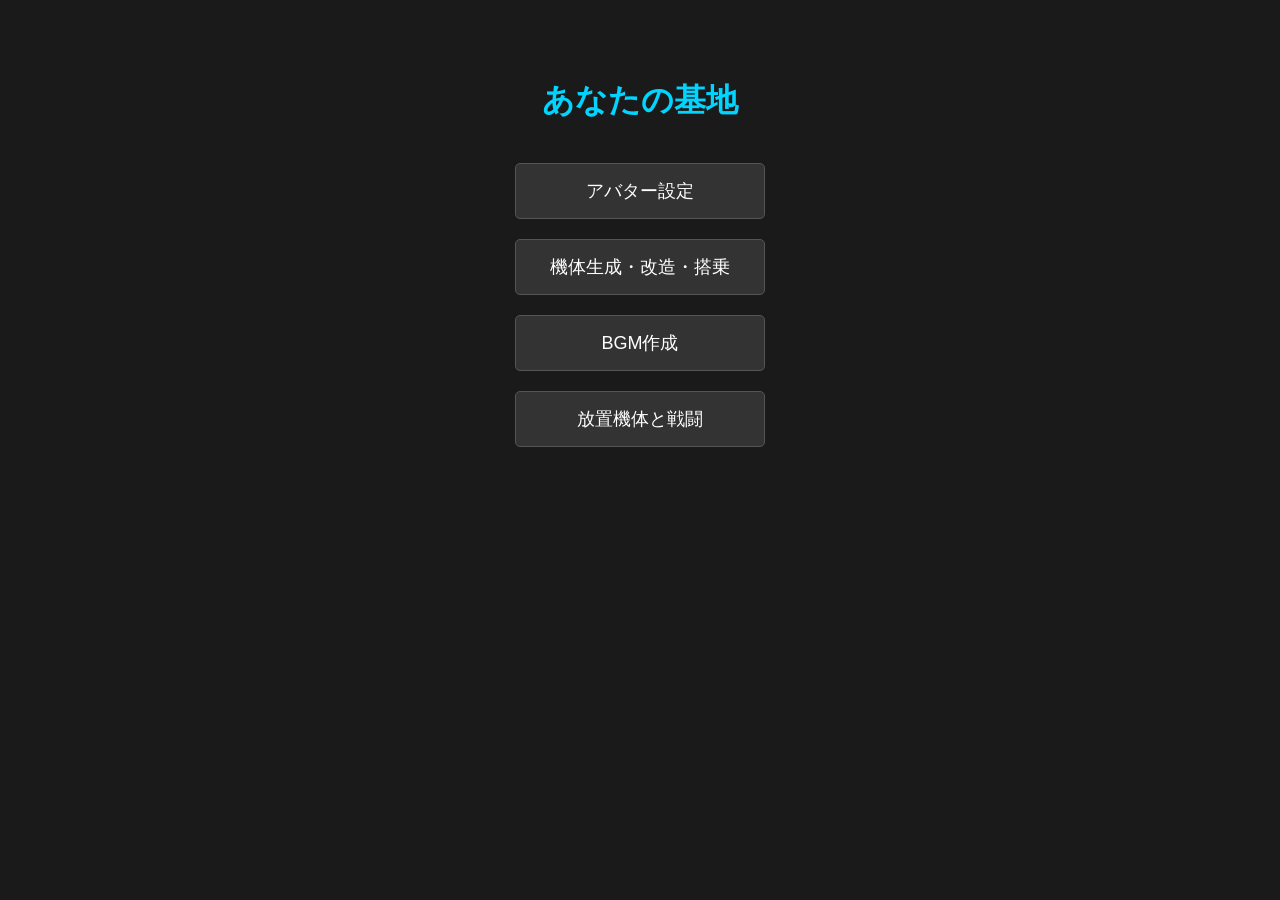
<file: base.html>
<!DOCTYPE html>
<html lang="ja">
<head>
    <meta charset="UTF-8">
    <meta name="viewport" content="width=device-width, initial-scale=1.0">
    <title>あなたの基地 - メロディーギア</title>
    <style>
        body { 
            background: #1a1a1a; 
            color: #fff; 
            font-family: sans-serif; 
            text-align: center; 
            padding: 50px;
        }
        h1 { margin-bottom: 40px; color: #00d4ff; }
        .menu-container { 
            display: flex; 
            flex-direction: column; 
            gap: 20px; 
            align-items: center; 
        }
        button { 
            width: 250px; 
            padding: 15px; 
            font-size: 18px; 
            cursor: pointer;
            background: #333;
            color: white;
            border: 1px solid #555;
            border-radius: 5px;
            transition: 0.3s;
        }
        button:hover { background: #555; border-color: #00d4ff; }
    </style>
</head>
<body>
       <h1>あなたの基地</h1>

    <div class="menu-container">
        <button onclick="location.href='avatar_setting.html'">アバター設定</button>
        <button onclick="location.href='my_robot_select.html'">機体生成・改造・搭乗</button>
        <button onclick="location.href='Sound_Creator.html'">BGM作成</button>
        <button onclick="location.href='enemy_list.html'">放置機体と戦闘</button>
    </div>

</body>
</html>
</file>
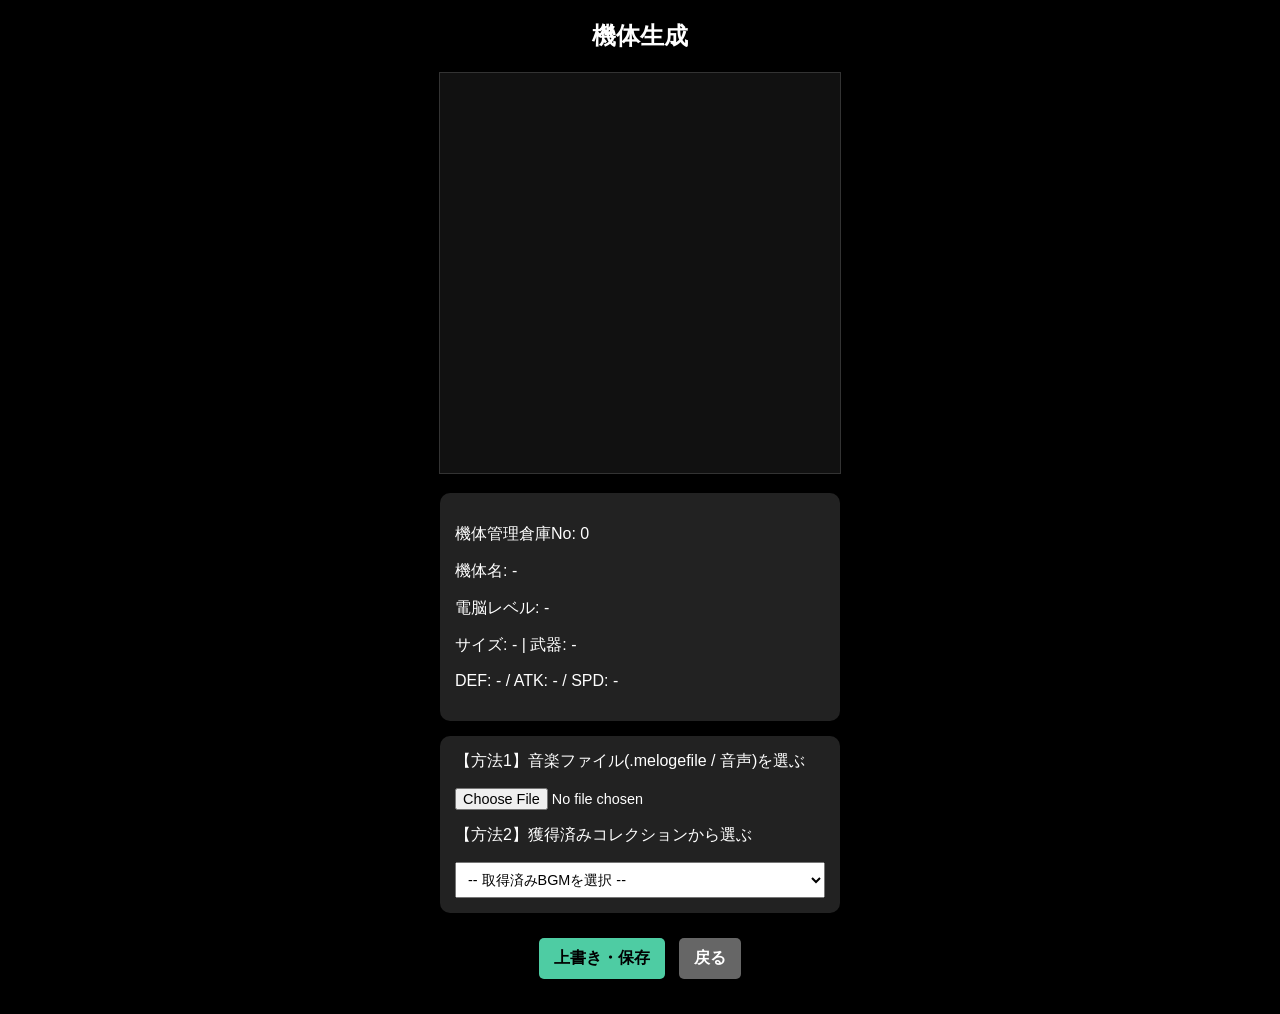
<file: my_robot_generate.html>
<!DOCTYPE html>
<html lang="ja">
<head>
    <meta charset="UTF-8">
    <meta name="viewport" content="width=device-width, initial-scale=1.0">
    <title>機体生成</title>
    <style>
        body { 
            background: #000; 
            color: #fff; 
            font-family: sans-serif; 
            text-align: center; 
            margin: 0; 
            padding: 10px; 
        }
        h1 {
            font-size: 1.5rem;
            margin: 10px 0;
        }
        canvas { 
            background: #111; 
            border: 1px solid #333; 
            margin-top: 10px; 
            max-width: 100%; 
            height: auto; 
        }
        .ui-panel, .input-panel { 
            margin: 15px auto; 
            max-width: 400px; 
            width: 100%; 
            box-sizing: border-box;
            text-align: left; 
            background: #222; 
            padding: 15px; 
            border-radius: 10px; 
        }
        .action-panel {
            margin: 20px auto;
            max-width: 400px;
            width: 100%;
            box-sizing: border-box;
        }
        button {
            padding: 10px 15px;
            font-size: 1rem;
            cursor: pointer;
            border-radius: 5px;
            border: none;
            background: #4ecca3;
            color: #000;
            font-weight: bold;
            margin: 5px;
        }
        button:active {
            opacity: 0.8;
        }
        select, input[type="file"] {
            font-size: 0.9rem;
        }
    </style>
</head>
<body>
    <h1>機体生成</h1>
    <canvas id="canvas" width="400" height="400"></canvas>
    
    <div class="ui-panel">
        <p>機体管理倉庫No: <span id="val-slot">0</span></p>
        <p>機体名: <span id="val-name">-</span></p>
        <p>電脳レベル: <span id="val-level">-</span></p>
        <p>サイズ: <span id="val-size">-</span> | 武器: <span id="val-weapon">-</span></p>
        <p>DEF: <span id="val-def">-</span> / ATK: <span id="val-atk">-</span> / SPD: <span id="val-spd">-</span></p>
    </div>

    <div class="input-panel">
        <p style="margin-top:0;">【方法1】音楽ファイル(.melogefile / 音声)を選ぶ</p>
        <input type="file" id="audioFile" accept="audio/*, .melogefile" style="width: 100%; box-sizing: border-box;">

        <p style="margin-top: 15px;">【方法2】獲得済みコレクションから選ぶ</p>
        <select id="collectionSelect" onchange="selectBgmFromCollection(this.value)" style="width: 100%; padding: 8px; box-sizing: border-box;">
            <option value="">-- 取得済みBGMを選択 --</option>
        </select>
    </div>

    <div class="action-panel">
        <button id="deployBtn">上書き・保存</button>
        <button onclick="location.href='my_robot_manage.html?id=' + (new URLSearchParams(window.location.search).get('id') || '0')" style="background: #666; color: #fff;">戻る</button>
    </div>

    <script>
    const canvas = document.getElementById('canvas');
    const ctx = canvas.getContext('2d');

    document.addEventListener('DOMContentLoaded', () => {
        const params = new URLSearchParams(window.location.search);
        const slotId = params.get('id') || "0";
        document.getElementById('val-slot').innerText = slotId;

        // 取得済みコレクションをセレクトボックスに反映
        loadCollectionToSelect();

        // 既存の登録データがあれば読み込んで初期表示する
        const savedData = localStorage.getItem(`robot_slot_${slotId}`);
        if (savedData) {
            try {
                const existingRobot = JSON.parse(savedData);
                window.currentStats = existingRobot;
                drawRobot(existingRobot);
                updateUI(existingRobot);
            } catch(e) {
                console.error("既存データの読み込みに失敗しました", e);
            }
        }

        // 1. ファイル読み込み処理
        document.getElementById('audioFile').addEventListener('change', (e) => {
            const file = e.target.files[0];
            if (!file) return;
            
            const reader = new FileReader();
            
            if (file.name.endsWith('.melogefile')) {
                reader.onload = (e) => {
                    const melogeData = JSON.parse(e.target.result);
                    const stats = analyzeMeloGeData(melogeData);
                    stats.bgmData = melogeData; // BGMデータとして保持
                    window.currentStats = stats;
                    drawRobot(stats);
                    updateUI(stats);
                };
                reader.readAsText(file);
            } else {
                reader.onload = (e) => {
                    const audioCtx = new (window.AudioContext || window.webkitAudioContext)();
                    audioCtx.decodeAudioData(e.target.result, (buf) => {
                        const stats = runComplexAnalysis(buf, file.name);
                        stats.bgmData = window.DEFAULT_BGM;
                        window.currentStats = stats;
                        drawRobot(stats);
                        updateUI(stats);
                        audioCtx.close();
                    });
                };
                reader.readAsArrayBuffer(file);
            }
        });

        // 2. 保存ボタン処理
        document.getElementById('deployBtn').addEventListener('click', () => {
            if(!window.currentStats) return alert("解析を完了してください");
            saveMachine();
        });
    });

    // --- 取得済みコレクションをセレクトボックスに反映する関数 ---
    function loadCollectionToSelect() {
        const select = document.getElementById('collectionSelect');
        if (!select) return;

        select.innerHTML = '<option value="">-- 取得済みBGMを選択 --</option>';

        const storedSongs = JSON.parse(localStorage.getItem('stored_songs_data')) || {};
        const unlockedIds = JSON.parse(localStorage.getItem('unlocked_bgm_ids')) || [];

        unlockedIds.forEach(id => {
            const song = storedSongs[id];
            if (song) {
                const option = document.createElement('option');
                option.value = id;
                option.innerText = `${song.title || '無題'} (作者: ${song.author || '不明'})`;
                select.appendChild(option);
            }
        });
    }

    // --- コレクションからBGMが選ばれたときの処理 ---
    function selectBgmFromCollection(songId) {
        if (!songId) return;
        const storedSongs = JSON.parse(localStorage.getItem('stored_songs_data')) || {};
        const selectedSong = storedSongs[songId];

        if (selectedSong) {
            // 曲データをもとに機体ステータスを解析・生成
            const stats = analyzeMeloGeData(selectedSong);
            stats.bgmData = selectedSong; // 機体のBGMとして保持
            window.currentStats = stats;
            
            drawRobot(stats);
            updateUI(stats);
            alert(`コレクション「${selectedSong.title}」から機体を構築しました！`);
        }
    }

    // --- 描画・解析関数 ---
    function drawRobot(stats) {
        ctx.clearRect(0, 0, canvas.width, canvas.height);

        const scale = stats.scale || 1.0;
        const b = (stats.def * 0.0334 * 2) * scale;
        const a = (stats.atk * 0.0334) * scale;
        const l = (stats.spd * 0.0334) * scale;

        const shapes = [
            {"type": "circle", "x": 200, "y": 80, "r": 30},
            {"type": "rect", "x": 185, "y": 75, "w": 30, "h": 10},
            {"type": "line", "x1": 200, "y1": 110, "x2": 200, "y2": 220},
            {"type": "line", "x1": 170, "y1": 220, "x2": 230, "y2": 220},
            {"type": "line", "x1": 170, "y1": 220, "x2": 170, "y2": 330},
            {"type": "line", "x1": 230, "y1": 220, "x2": 230, "y2": 330},
            {"type": "line", "x1": 150, "y1": 130, "x2": 250, "y2": 130},
            {"type": "line", "x1": 150, "y1": 130, "x2": 120, "y2": 220},
            {"type": "line", "x1": 250, "y1": 130, "x2": 280, "y2": 220}
        ];

        shapes.forEach((s, i) => {
            ctx.beginPath();
            ctx.strokeStyle = stats.color || "#4ecca3";
            ctx.fillStyle = stats.color || "#4ecca3";
            if (i === 2) ctx.lineWidth = Math.max(1, b);
            else if (i >= 6) ctx.lineWidth = Math.max(1, a);
            else if (i >= 3 && i <= 5) ctx.lineWidth = Math.max(1, l);
            else ctx.lineWidth = 2;

            if (s.type === 'circle') { ctx.arc(s.x, s.y, s.r, 0, Math.PI * 2); ctx.fill(); ctx.stroke(); }
            else if (s.type === 'rect') { ctx.fillStyle = "#000"; ctx.fillRect(s.x, s.y, s.w, s.h); }
            else if (s.type === 'line') { ctx.moveTo(s.x1, s.y1); ctx.lineTo(s.x2, s.y2); ctx.stroke(); }
        });
    }

    function updateUI(stats) {
        document.getElementById('val-name').innerText = stats.name || "-";
        document.getElementById('val-level').innerText = stats.level !== undefined ? stats.level : 1;
        document.getElementById('val-size').innerText = stats.size || "-";
        document.getElementById('val-weapon').innerText = stats.weapon || "-";
        document.getElementById('val-def').innerText = stats.def || 0;
        document.getElementById('val-atk').innerText = stats.atk || 0;
        document.getElementById('val-spd').innerText = stats.spd || 0;
    }

    function analyzeMeloGeData(data) {
        const seq = Array.isArray(data.sequence) ? data.sequence : [];
        const notes = seq.filter(val => typeof val === 'number' && val > 0);
        const count = notes.length || 1;
        const avg = notes.reduce((a, b) => a + b, 0) / count;
        const baseAtk = (avg % 100); 
        const baseDef = (100 - (avg % 100));
        const baseSpd = (avg % 50) + 25;
        const total = baseAtk + baseDef + baseSpd;
        const ratio = 900 / total;
        
        return {
            name: data.title || "名無しの機体",
            size: (total > 500) ? "L" : "M",
            scale: 1.0,
            level: 1,
            def: Math.max(1, Math.round(baseDef * ratio)),
            atk: Math.max(1, Math.round(baseAtk * ratio)),
            spd: Math.max(1, Math.round(baseSpd * ratio)),
            weapon: (baseAtk > baseDef) ? "ビームガン" : "マシンガン",
            color: "#4ecca3",
            bgmData: data
        };
    }

    function runComplexAnalysis(buffer, fileName) {
        const data = buffer.getChannelData(0);
        const sampleRate = buffer.sampleRate;
        const block = sampleRate;
        const totalSeconds = Math.floor(data.length / block);
        let low = 0, mid = 0, high = 0, totalDensityCount = 0, maxAmp = 0;
        for(let i = 0; i < data.length; i += 2000) maxAmp = Math.max(maxAmp, Math.abs(data[i]));
        for (let sec = 0; sec < totalSeconds; sec++) {
            let l_sec = 0, m_sec = 0, h_sec = 0, densityInThisSec = 0;
            for (let i = 0; i < block; i += 2000) { 
                let index = sec * block + i;
                if(index >= data.length) break;
                let v = Math.abs(data[index]) / (maxAmp || 1);
                if (v > 0.25) densityInThisSec++;
                if (i < block / 3) l_sec += v;
                else if (i < block * 2 / 3) m_sec += v;
                else h_sec += v;
            }
            totalDensityCount += (densityInThisSec / (block / 2000));
            low += l_sec; mid += m_sec; high += h_sec;
        }
        const total = low + mid + high;
        const density = totalDensityCount / (totalSeconds || 1);
        const size = (density < 0.1) ? "SS" : (density < 0.2) ? "S" : (density < 0.35) ? "M" : (density < 0.5) ? "L" : "LL";
        const scaleMap = { "SS": 0.5, "S": 0.7, "M": 1.0, "L": 1.3, "LL": 1.6 };
        const lRatio = Math.pow(low / total, 2), mRatio = Math.pow(mid / total, 2), hRatio = Math.pow(high / total, 2);
        const sum = lRatio + mRatio + hRatio;
        const weapon = (hRatio > mRatio && hRatio > lRatio) ? "マシンガン" : (mRatio > lRatio) ? "ビームガン" : "ミサイル";
        let color = (lRatio > (mRatio + hRatio) * 0.5) ? "#FF4500" : (mRatio > hRatio) ? "#FFD700" : "#87CEFA";
        
        return { 
            name: fileName, 
            size: size, 
            scale: scaleMap[size], 
            level: 1,
            def: Math.max(1, Math.round((lRatio / sum) * 1000)), 
            atk: Math.max(1, Math.round((mRatio / sum) * 1000)), 
            spd: Math.max(1, Math.round((hRatio / sum) * 1000)), 
            weapon: weapon, 
            color: color, 
            bgmData: window.DEFAULT_BGM 
        };
    }

    function saveMachine() {
        if(!window.currentStats) return alert("解析を完了してください");
        
        if(!window.currentStats.bgmData) {
            window.currentStats.bgmData = window.DEFAULT_BGM;
        }

        const slotId = new URLSearchParams(window.location.search).get('id') || "0";
        window.currentStats.level = 1;

        const keyName = `robot_slot_${slotId}`;
        localStorage.setItem(keyName, JSON.stringify(window.currentStats));
        
        alert("格納庫No." + slotId + "に配備しました！");
        location.href = `my_robot_manage.html?id=${slotId}`;
    }

    window.DEFAULT_BGM = {
        id: "bgm_default_01",
        title: "デフォルト",
        author: "tujitecr",
        comment: "2026年7月9日作曲",
        tempo: 0.2,
        sequence: ["60,62,60,62,60,62,60,62,64,64,64,0,60,62,60,62,60,62,60,62,64,64,64,0,67,69,67,69,67,69,67,69,71,71,71,0,67,69,67,69,67,69,67,69,71,71,71,0,0,62,64,65,65,64,62,0,62,64,65,65,64,62,0,67,69,69,69,-,67,69,69,69,-,0,60,60,60"]
    };
    </script>
</body>
</html>
</file>
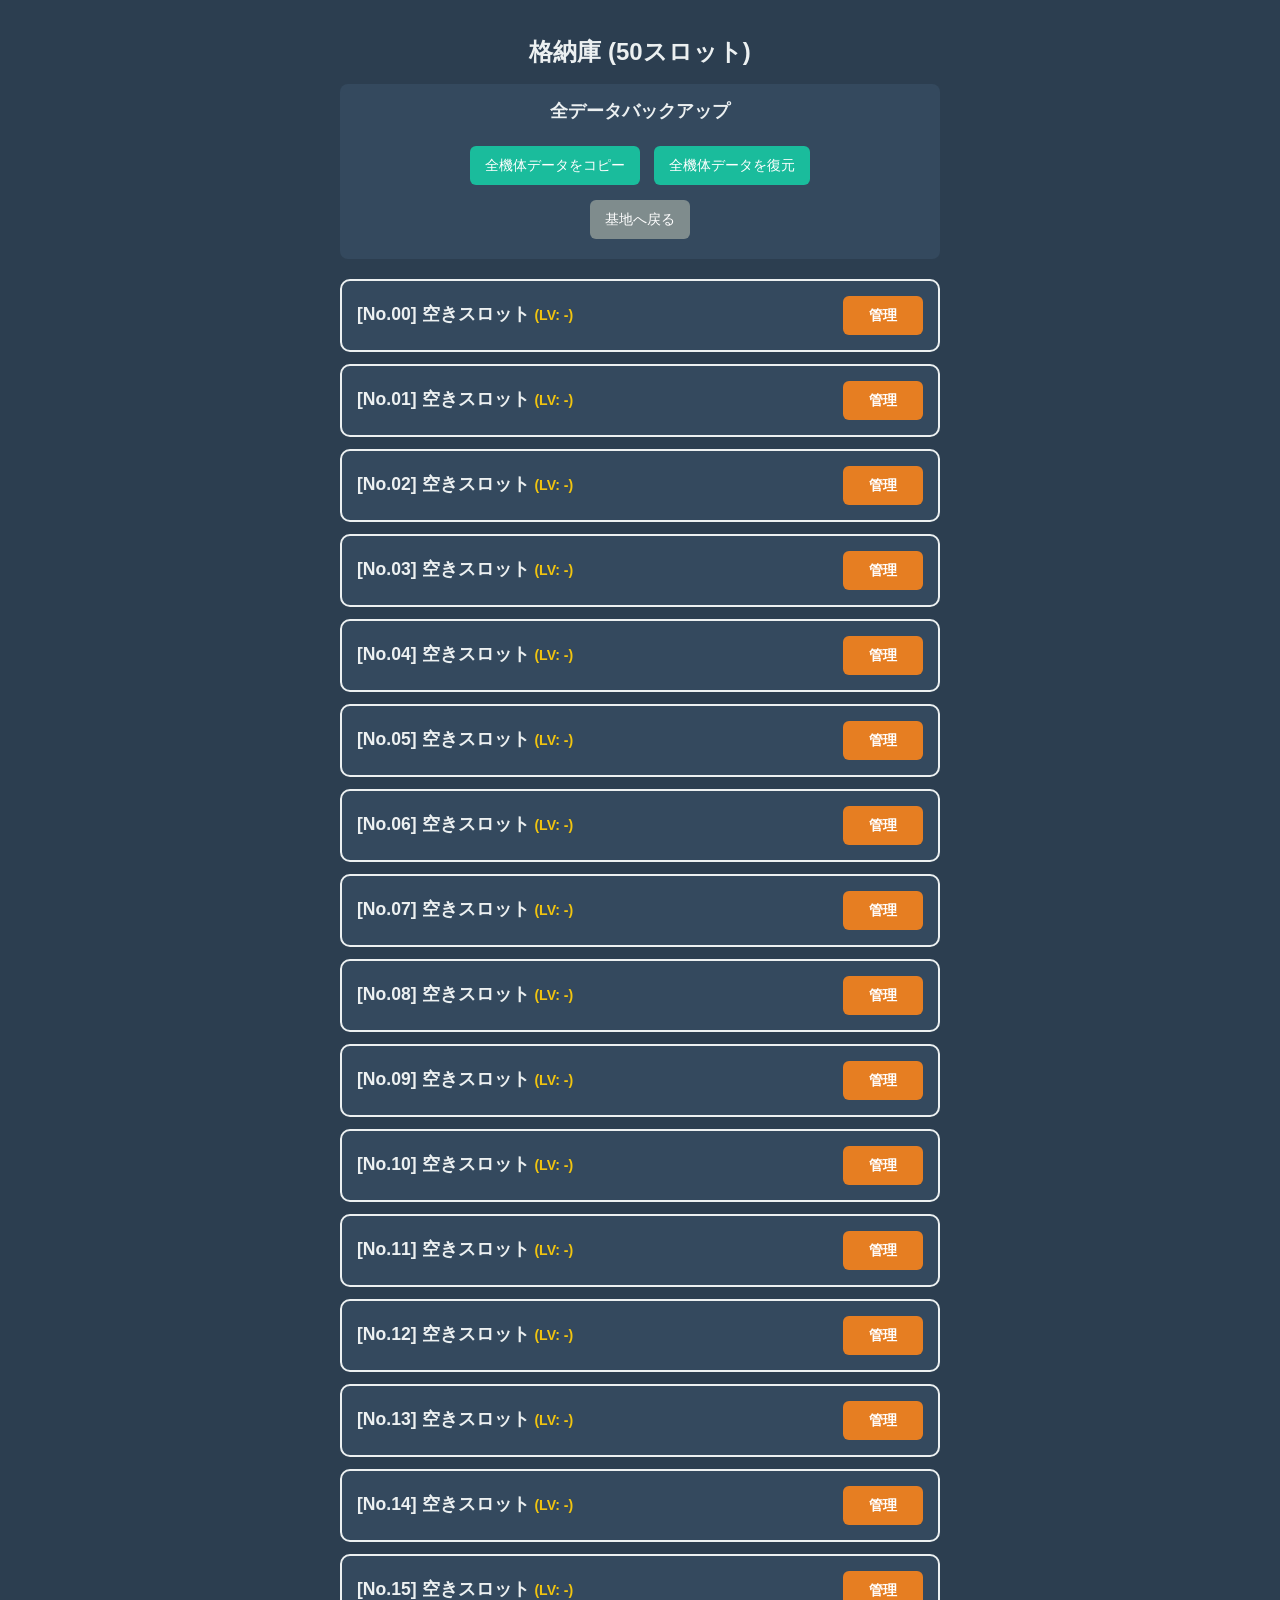
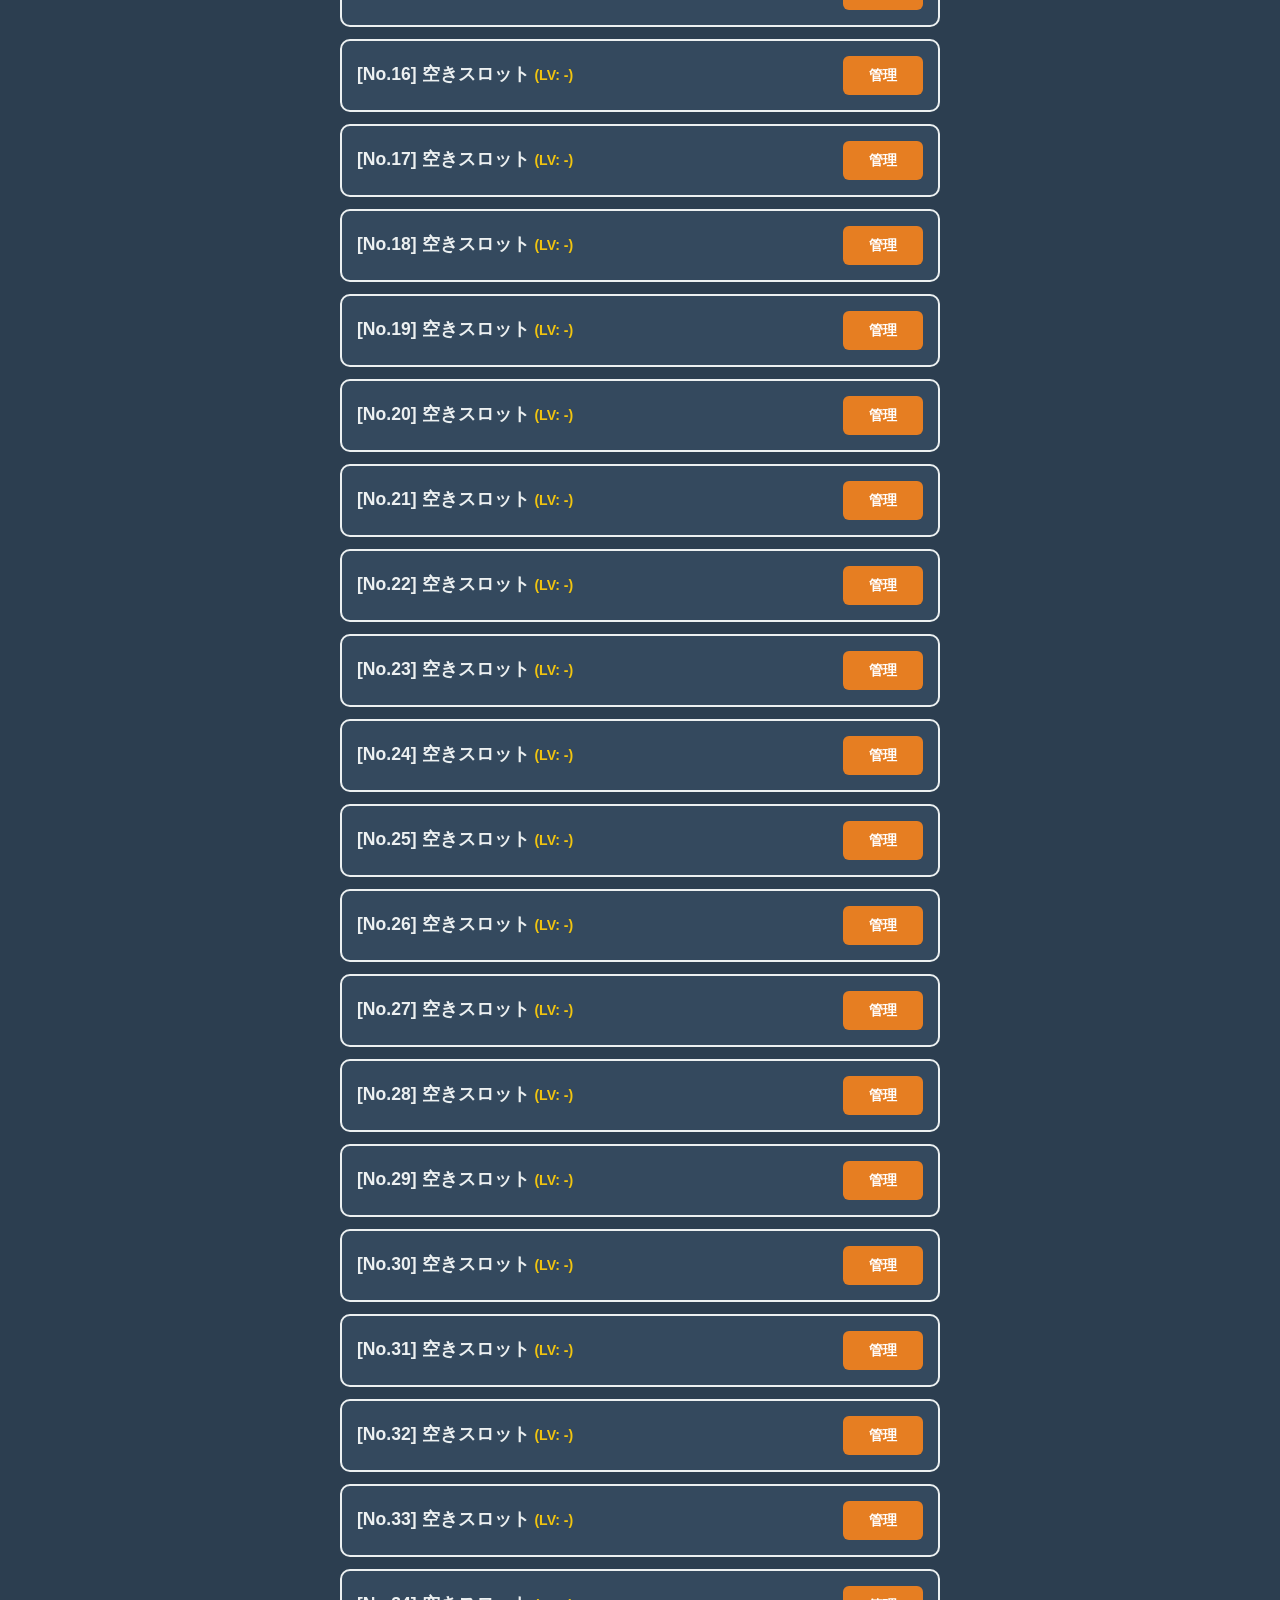
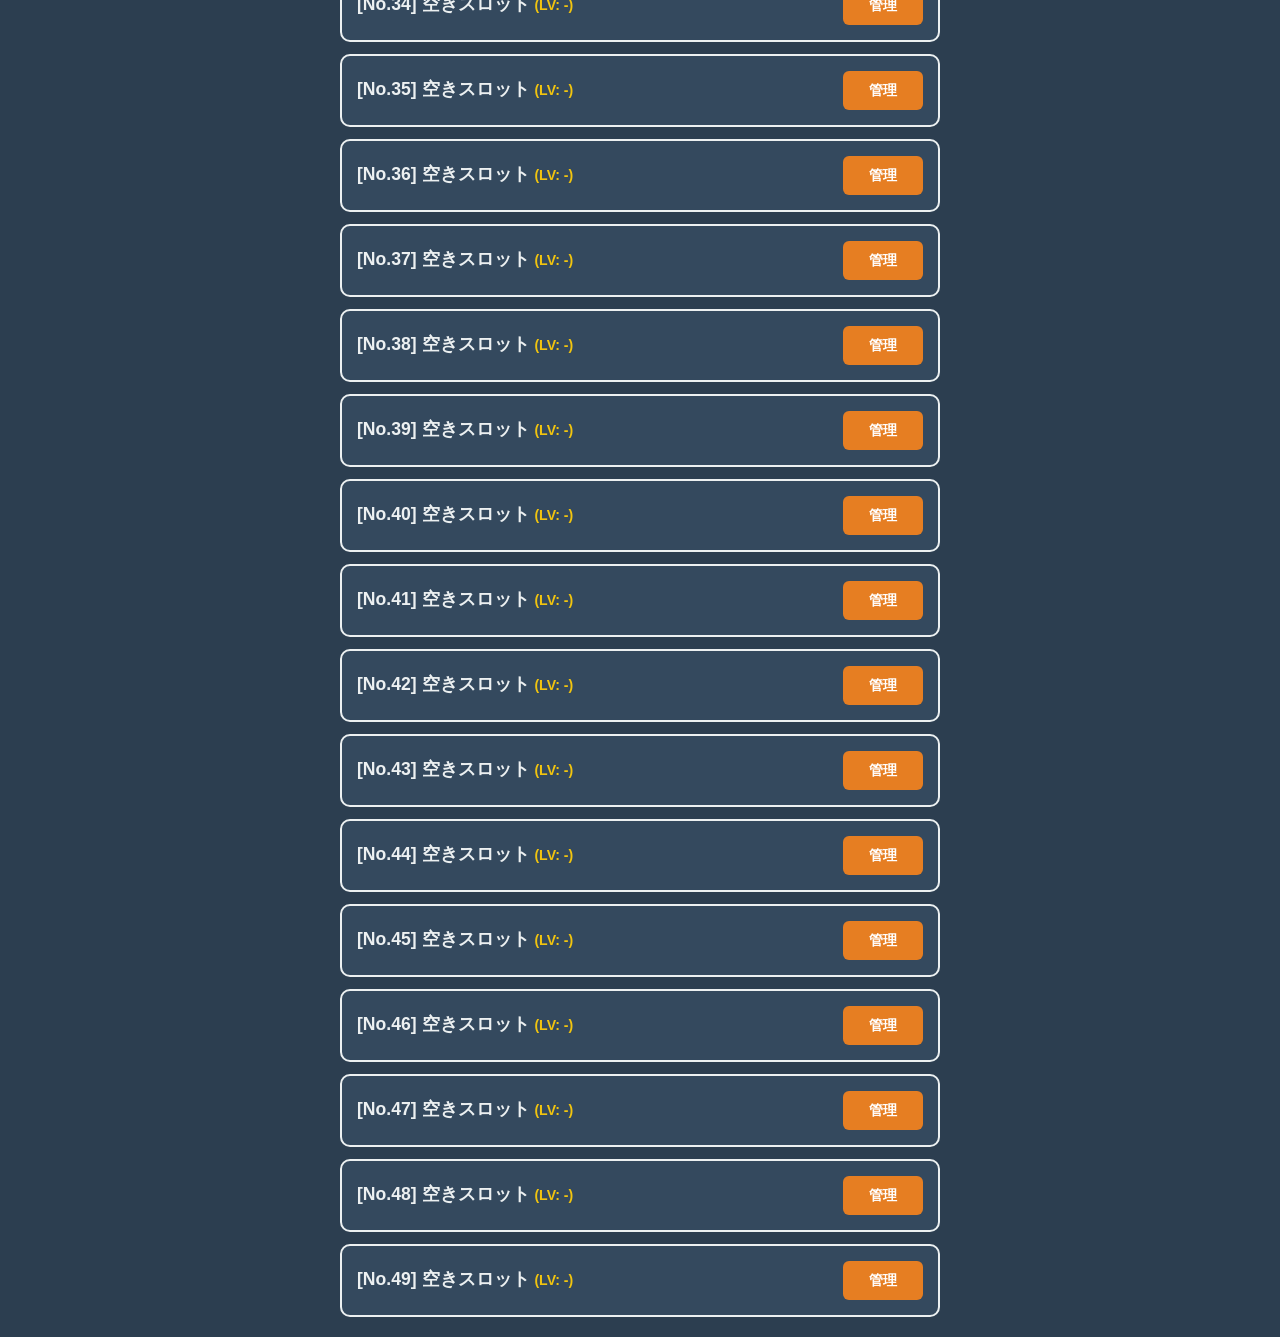
<file: my_robot_select.html>
<!DOCTYPE html>
<html lang="ja">
<head>
    <meta charset="UTF-8">
    <!-- スマホ対応のビューポート設定を追加 -->
    <meta name="viewport" content="width=device-width, initial-scale=1.0">
    <title>格納庫 - メロディーギア</title>
    <style>
        body {
            background-color: #2c3e50;
            color: #ecf0f1;
            font-family: sans-serif;
            margin: 0;
            padding: 10px;
        }

        .container {
            max-width: 600px;
            margin: 0 auto;
            padding: 10px;
        }

        h1 {
            font-size: 1.5rem;
            text-align: center;
        }

        .backup-area {
            background: #34495e;
            padding: 15px;
            border-radius: 8px;
            margin-bottom: 20px;
            text-align: center;
        }

        .backup-area h3 {
            margin-top: 0;
            font-size: 1.1rem;
        }

        .backup-area button {
            background: #1abc9c;
            color: white;
            border: none;
            padding: 10px 15px;
            border-radius: 6px;
            font-size: 0.9rem;
            cursor: pointer;
            margin: 5px;
        }
        .backup-area button:hover { background: #16a085; }

        .hangar-grid {
            display: grid;
            /* スマホの画面幅に合わせるため 100% 基準に変更 */
            grid-template-columns: minmax(100%, 1fr); 
            gap: 12px;
        }

        /* スロット全体のデザイン */
        .slot-item {
            border: 2px solid #ecf0f1;
            padding: 15px;
            background: #34495e;
            border-radius: 10px;
            display: flex;
            flex-direction: row;
            justify-content: space-between;
            align-items: center;
        }

        .slot-name-area {
            flex-grow: 1;
            margin-right: 15px;
            word-wrap: break-word; 
            overflow-wrap: break-word;
        }

        .robot-name {
            font-size: 1.1rem;
            font-weight: bold;
            color: #ecf0f1;
            margin: 0;
        }

        .bgm-title {
            font-size: 0.75rem !important; 
            color: #7f8c8d !important;     
            margin-top: 2px !important;
            font-style: italic;             
        }

        /* ボタンエリアと各ボタン */
        .button-area { 
            display: flex; 
            flex-direction: column;
            gap: 8px; 
            flex-shrink: 0; 
        }

        .slot-item button {
            color: white;
            border: none;
            padding: 10px 16px;
            border-radius: 6px;
            cursor: pointer;
            font-size: 0.9rem;
            font-weight: bold;
            min-width: 80px;
            text-align: center;
        }

        .btn-manage { background: #e67e22; }
        .btn-manage:hover { background: #d35400; }

        .btn-equip { background: #f39c12; }
        .btn-equip:hover { background: #d68910; }
    </style>
</head>
<body>

<div class="container">
    <h1>格納庫 (50スロット)</h1>

    <div class="backup-area">
        <h3>全データバックアップ</h3>
        <button onclick="exportAllData()">全機体データをコピー</button>
        <button onclick="importAllData()">全機体データを復元</button>
        <br>
        <button onclick="location.href='base.html'" style="background: #7f8c8d; margin-top: 10px;">基地へ戻る</button>
    </div>

    <div id="hangar" class="hangar-grid"></div>
</div>

<script>
    const hangar = document.getElementById('hangar');
    const MAX_SLOTS = 50;

    // 画面ロード時に表示
    renderHangar();

    function renderHangar() {
        hangar.innerHTML = ''; // 一度クリア
        const activeRobotId = localStorage.getItem('activeRobotId');

        for (let i = 0; i < MAX_SLOTS; i++) {
            const key = `robot_slot_${i}`;
            const data = localStorage.getItem(key);
            const robot = data ? JSON.parse(data) : null;
            
            const name = robot ? robot.name : "空きスロット";
            const level = robot ? (robot.level || 1) : "-";
            const isSelected = (activeRobotId == i);

            const div = document.createElement('div');
            const slotNum = String(i).padStart(2, '0'); 

            div.innerHTML = `
                <div class="slot-item">
                    <div class="slot-name-area">
                        <div class="robot-name">
                            [No.${slotNum}] ${name} 
                            <span style="font-size: 0.8em; color: #f1c40f;">(LV: ${level})</span>
                        </div>
                        <div class="bgm-title"></div>
                        ${isSelected ? '<div style="color:#2ecc71; font-weight:bold; font-size:0.85rem; margin-top:4px;">===★搭乗中★===</div>' : ''}
                    </div>
                    
                    <div class="button-area">
                        <button class="btn-manage" onclick="location.href='my_robot_manage.html?id=${i}'">管理</button>
                        ${robot ? `<button class="btn-equip" onclick="equipRobot('${i}')">搭乗する</button>` : ''}
                    </div>
                </div>
            `;
            hangar.appendChild(div);
        }
    }

    function equipRobot(robotId) {
        localStorage.setItem('activeRobotId', robotId);
        alert("機体に搭乗しました！");
        location.reload(); 
    }

    // --- バックアップ関連 ---
    function exportAllData() {
        let allData = {};
        for (let i = 0; i < MAX_SLOTS; i++) {
            const data = localStorage.getItem(`robot_slot_${i}`);
            if (data) allData[`robot_slot_${i}`] = JSON.parse(data);
        }
        const encoded = btoa(unescape(encodeURIComponent(JSON.stringify(allData))));
        navigator.clipboard.writeText(encoded);
        alert("全データをコピーしました。");
    }

    function importAllData() {
        const code = prompt("バックアップコードを貼り付けてください");
        if (!code) return;
        try {
            const decoded = JSON.parse(decodeURIComponent(escape(atob(code))));
            for (let key in decoded) {
                localStorage.setItem(key, JSON.stringify(decoded[key]));
            }
            alert("復元完了！");
            location.reload();
        } catch(e) { alert("無効なデータです。"); }
    }
</script>

</body>
</html>
</file>
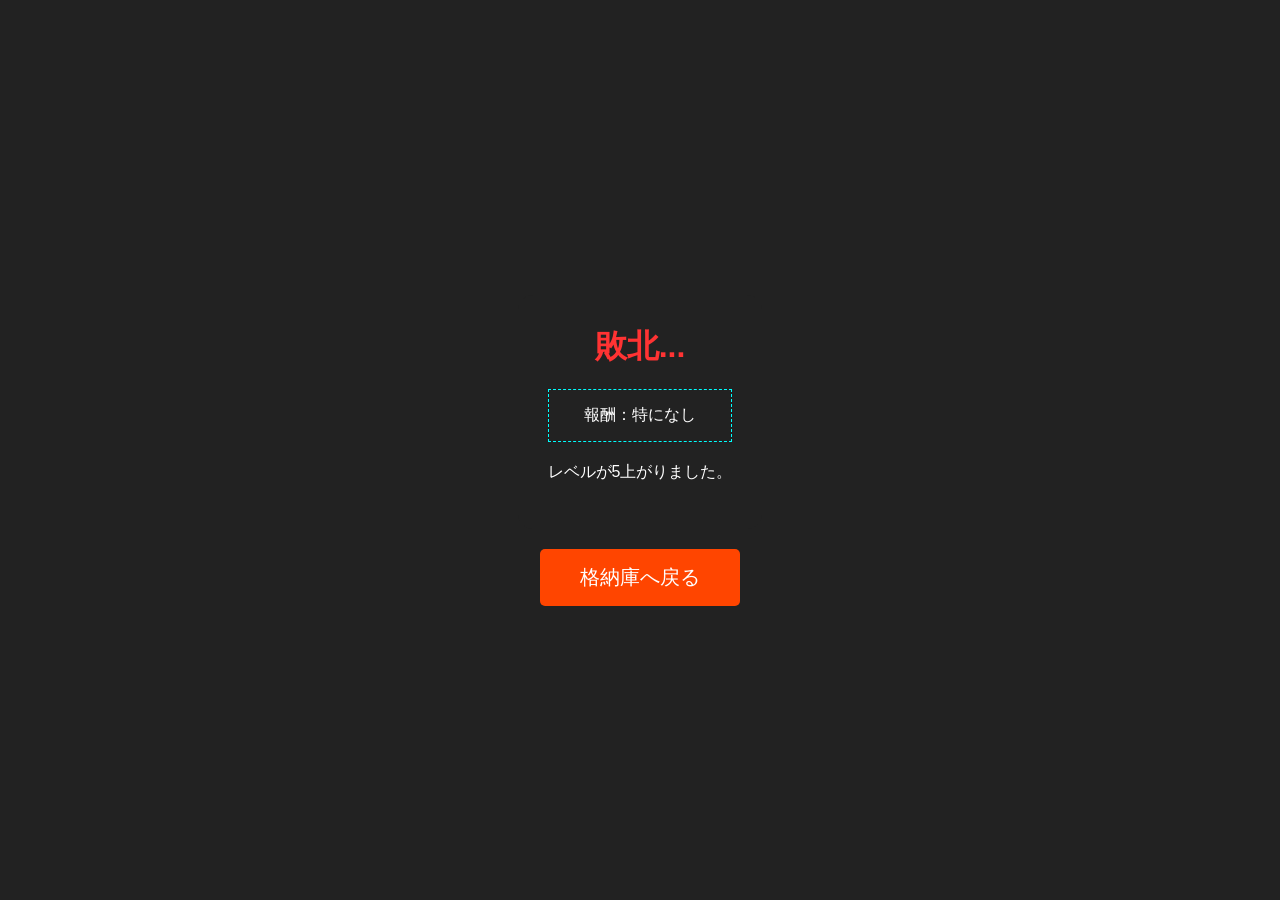
<file: result.html>
<!DOCTYPE html>
<html lang="ja">
<head>
    <meta charset="UTF-8">
    <title>対戦結果 - メロディーギア</title>
    <link rel="stylesheet" href="style.css">
    <style>
        .result-panel { background: #222; padding: 30px; border-radius: 15px; text-align: center; }
        .win { color: #00ff00; font-size: 2rem; }
        .lose { color: #ff3333; font-size: 2rem; }
        .reward-box { margin: 20px 0; padding: 15px; border: 1px dashed cyan; }
    </style>
</head>
<body>
    <div class="container">
        <div class="result-panel">
            <h1 id="resultTitle">--</h1>
            <div id="rewardSection" class="reward-box"></div>
            <p id="expMessage"></p>
        </div>
        <button onclick="location.href='hangar.html'">格納庫へ戻る</button>
    </div>

    <script>
        const urlParams = new URLSearchParams(window.location.search);
        const isWin = urlParams.get('win') === 'true'; // URLから勝敗を取得
        const bgmName = urlParams.get('bgm') || "なし";
        
        // 結果表示の更新
        document.getElementById('resultTitle').innerText = isWin ? "勝利！" : "敗北...";
        document.getElementById('resultTitle').className = isWin ? "win" : "lose";
        
        document.getElementById('rewardSection').innerHTML = isWin ? 
            `BGM「${bgmName}」を入手しました！` : "報酬：特になし";
            
        document.getElementById('expMessage').innerText = isWin ? 
            "レベルが10上がりました！" : "レベルが5上がりました。";
    </script>
</body>
</html>
</file>
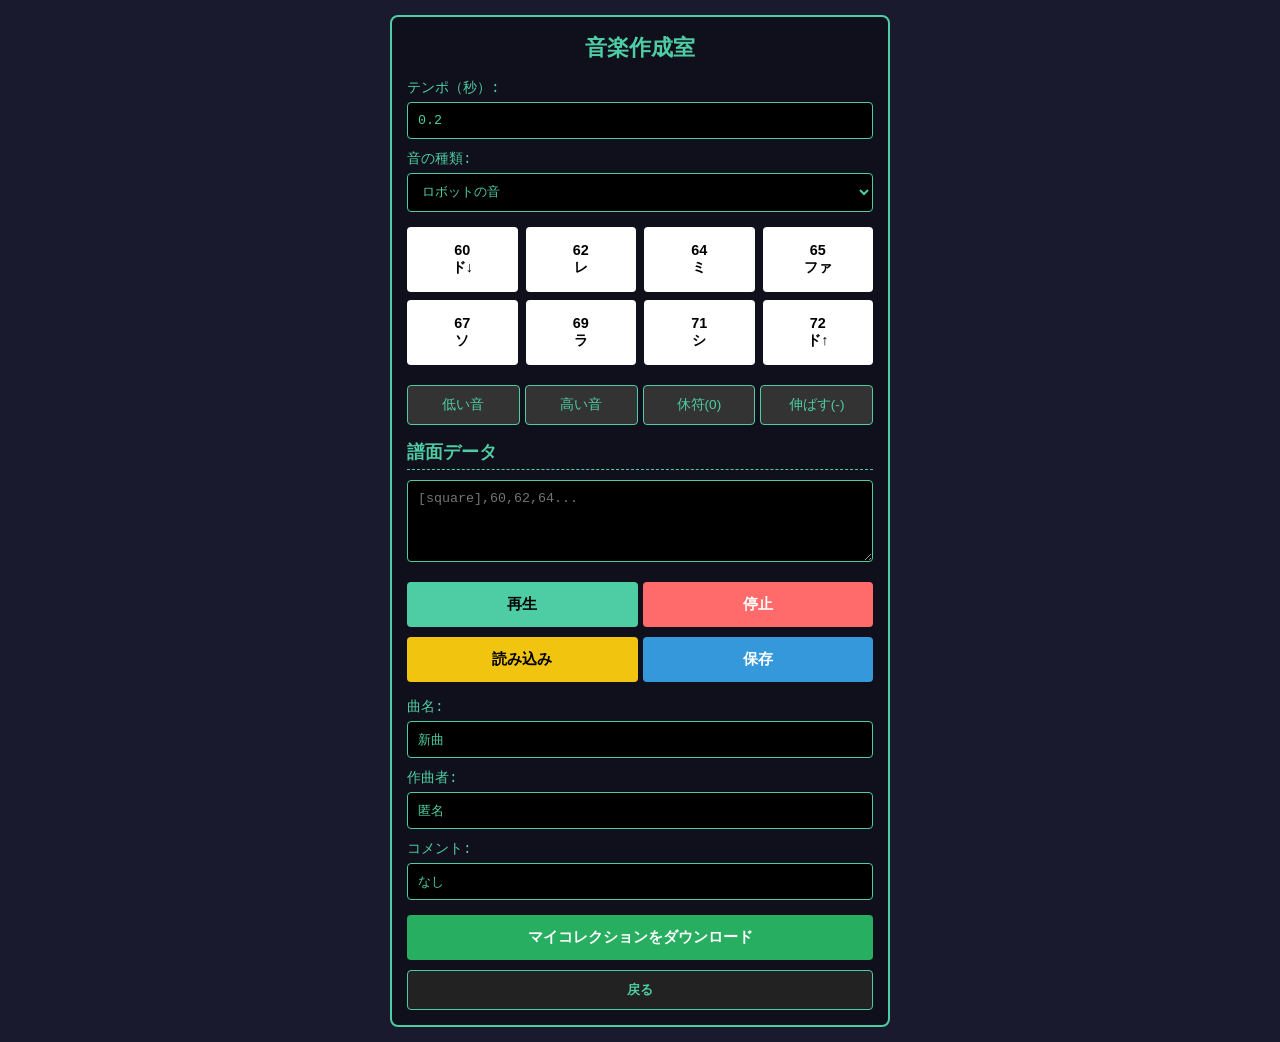
<file: Sound_Creator.html>
<!DOCTYPE html>
<html lang="ja">
<head>
    <meta charset="UTF-8">
    <!-- スマホ対応のビューポート設定を追加 -->
    <meta name="viewport" content="width=device-width, initial-scale=1.0">
    <title>音楽作成室</title>
    <style>
        body { 
            background: #1a1a2e; 
            color: #4ecca3; 
            font-family: 'Courier New', monospace; 
            margin: 0;
            padding: 15px; 
            font-size: 1rem; 
        }
        .container {
            max-width: 500px;
            margin: 0 auto;
            background: rgba(0, 0, 0, 0.4);
            border: 2px solid #4ecca3;
            border-radius: 8px;
            padding: 15px;
            box-sizing: border-box;
        }
        h1 {
            font-size: 1.4rem;
            text-align: center;
            margin-top: 0;
        }
        h3 {
            font-size: 1.1rem;
            margin: 15px 0 5px 0;
            border-bottom: 1px dashed #4ecca3;
            padding-bottom: 5px;
        }
        label, .label-text {
            display: block;
            margin-top: 10px;
            font-size: 0.9rem;
        }
        input, textarea, select { 
            width: 100%; 
            background: #000; 
            color: #4ecca3; 
            border: 1px solid #4ecca3; 
            padding: 10px; 
            margin-top: 5px; 
            box-sizing: border-box; 
            border-radius: 4px;
            font-family: inherit;
        }
        textarea {
            resize: vertical;
        }
        .keyboard { 
            display: grid; 
            grid-template-columns: repeat(4, 1fr); 
            gap: 8px; 
            margin: 15px 0; 
        }
        .key { 
            height: 65px; 
            background: #fff; 
            border: none; 
            font-weight: bold; 
            cursor: pointer; 
            color: #000; 
            border-radius: 4px;
            font-size: 0.9rem;
        }
        .key:active {
            background: #ddd;
        }
        .btn-group {
            display: flex;
            gap: 5px;
            flex-wrap: wrap;
        }
        .main-btn { 
            background: #4ecca3; 
            padding: 12px; 
            width: 48%; 
            color: #000; 
            font-weight: bold; 
            cursor: pointer; 
            margin-top: 5px; 
            border: none;
            border-radius: 4px;
            font-size: 0.95rem;
            box-sizing: border-box;
            flex-grow: 1;
        }
        .sub-btn { 
            background: #333; 
            color: #4ecca3; 
            border: 1px solid #4ecca3; 
            padding: 10px; 
            flex: 1;
            min-width: 22%;
            margin-top: 5px; 
            cursor: pointer; 
            border-radius: 4px;
            font-size: 0.85rem;
            box-sizing: border-box;
        }
        .sub-btn:hover {
            background: #4ecca3;
            color: #000;
        }
        .footer-controls {
            margin-top: 15px;
        }
        .back-btn {
            background: #222;
            color: #4ecca3;
            border: 1px solid #4ecca3;
            width: 100%;
            padding: 10px;
            margin-top: 10px;
            cursor: pointer;
            border-radius: 4px;
            font-weight: bold;
        }
        .back-btn:hover {
            background: #4ecca3;
            color: #000;
        }
    </style>
</head>
<body>
    <div class="container">
        <h1>音楽作成室</h1>
        
        <div class="label-text">テンポ（秒）:</div>
        <input type="number" id="tempo" value="0.2" step="0.05">
        
        <div>
            <div class="label-text">音の種類:</div>
            <select id="waveType" onchange="addWaveCommand()">
                <option value="square">ロボットの音</option>
                <option value="sine">やさしい音</option>
                <option value="sawtooth">金属の音</option>
                <option value="triangle">ふしぎな音</option>
            </select>
        </div>

        <div class="keyboard" id="keyboard"></div>

        <div class="btn-group">
            <button class="sub-btn" onclick="changeOctave(-12)">低い音</button>
            <button class="sub-btn" onclick="changeOctave(12)">高い音</button>
            <button class="sub-btn" onclick="addRest()">休符(0)</button>
            <button class="sub-btn" onclick="addHold()">伸ばす(-)</button>
        </div>

        <h3>譜面データ</h3>
        <textarea id="sequenceText" rows="4" placeholder="[square],60,62,64..."></textarea>
        
        <div class="btn-group" style="margin-top: 10px;">
            <button class="main-btn" onclick="startAndPlay()">再生</button>
            <button class="main-btn" style="background:#ff6b6b; color:#fff;" onclick="stopMusic()">停止</button>
            <button class="main-btn" style="background:#f1c40f;" onclick="document.getElementById('fileInput').click()">読み込み</button>
            <button class="main-btn" style="background:#3498db; color:#fff;" onclick="saveFile()">保存</button>
            <input type="file" id="fileInput" style="display:none" accept=".melogefile">
        </div>

        <div class="footer-controls">
            <div class="label-text">曲名:</div>
            <input type="text" id="title" value="新曲">
            
            <div class="label-text">作曲者:</div>
            <input type="text" id="author" value="匿名">
            
            <div class="label-text">コメント:</div>
            <input type="text" id="comment" value="なし">

            <button class="main-btn" style="background:#27ae60; color:#fff; width:100%; margin-top:15px;" onclick="saveMyCollection()">マイコレクションをダウンロード</button>
            <button class="back-btn" onclick="location.href='base.html'">戻る</button>
        </div>
    </div>

<script>
    // 1. Playback オブジェクトの定義
    const Playback = {
        audioCtx: null,
        masterGain: null,
        playTimeout: null,
        isPlaying: false,
        currentTempo: 0.2,
        
        init() {
            if (!this.audioCtx) {
                this.audioCtx = new (window.AudioContext || window.webkitAudioContext)();
                this.masterGain = this.audioCtx.createGain();
                this.masterGain.connect(this.audioCtx.destination);
                this.masterGain.gain.value = 0.19;
            }
            if (this.audioCtx.state === 'suspended') this.audioCtx.resume();
        },
        
        stop() {
            this.isPlaying = false;
            clearTimeout(this.playTimeout);
            this.playTimeout = null;
        },

        async play(jsonData, tempoSeconds = 0.2) {
            this.init();
            this.stop();
            this.currentTempo = tempoSeconds * 1000;
            this.isPlaying = true;
            let seq = Array.isArray(jsonData.sequence) ? jsonData.sequence : (typeof jsonData.sequence === 'string' ? jsonData.sequence.split(',') : []);
            let i = 0;
            let currentWave = 'square';

            const step = () => {
                if (!this.isPlaying) return;
                if (i >= seq.length) i = 0;
                let val = seq[i];
                let waitTime = this.currentTempo;
                if (typeof val === 'string' && val.startsWith('[')) {
                    currentWave = val.replace(/[\[\]]/g, '');
                } else if (val !== '0' && val !== 0 && val !== "" && val !== '-') {
                    let note = Number(val);
                    if (!isNaN(note)) {
                        let durationCount = 1;
                        while (i + 1 < seq.length && seq[i + 1] === '-') { durationCount++; i++; }
                        waitTime = durationCount * this.currentTempo;
                        this.playNote(note, currentWave, waitTime - 20);
                    }
                }
                i++;
                this.playTimeout = setTimeout(step, waitTime);
            };
            step();
        },

        playNote(n, wave, duration) {
            if (isNaN(n) || !this.audioCtx) return;
            const osc = this.audioCtx.createOscillator();
            osc.type = wave;
            osc.frequency.setValueAtTime(440 * Math.pow(2, (n - 69) / 12), this.audioCtx.currentTime);
            osc.connect(this.masterGain);
            osc.start();
            setTimeout(() => { try { osc.stop(); osc.disconnect(); } catch(e) {} }, duration);
        }
    };

    function stopMusic() {
        Playback.stop();
    }

    async function startAndPlay() {
        const seqStr = document.getElementById('sequenceText').value;
        const seqArray = seqStr.split(',').filter(item => item !== "");
        const data = { sequence: seqArray };
        const tempo = parseFloat(document.getElementById('tempo').value);
        
        await Playback.play(data, tempo);
    }

    // 鍵盤の設定
    const notes = [60, 62, 64, 65, 67, 69, 71, 72];
    const labels = ['ド↓', 'レ', 'ミ', 'ファ', 'ソ', 'ラ', 'シ', 'ド↑'];
    let octave = 0;

    function renderKeyboard() {
        const container = document.getElementById('keyboard');
        if (!container) return;
        container.innerHTML = '';
        notes.forEach((n, i) => {
            const btn = document.createElement('button');
            btn.className = 'key';
            btn.id = 'k' + i;
            btn.innerHTML = (n + octave) + '<br>' + labels[i];
            btn.onclick = () => {
                Playback.init();
                const seq = document.getElementById('sequenceText');
                const noteVal = n + octave;
                seq.value += (seq.value ? ',' : '') + noteVal;
                Playback.playNote(noteVal, document.getElementById('waveType').value, 150);
            };
            container.appendChild(btn);
        });
    }

    function addWaveCommand() {
        const wave = document.getElementById('waveType').value;
        document.getElementById('sequenceText').value += (document.getElementById('sequenceText').value ? ',' : '') + '[' + wave + ']';
    }

    function changeOctave(val) {
        octave += val;
        renderKeyboard();
    }

    function addRest() { document.getElementById('sequenceText').value += ',0'; }
    function addHold() { document.getElementById('sequenceText').value += ',-'; }

    // --- 保存処理 ---
    function saveFile() {
        const data = {
            title: document.getElementById('title').value,
            author: document.getElementById('author').value,
            comment: document.getElementById('comment').value,
            tempo: document.getElementById('tempo').value,
            sequence: document.getElementById('sequenceText').value
        };
        
        const blob = new Blob([JSON.stringify(data)], { type: "application/json" });
        const a = document.createElement('a');
        a.href = URL.createObjectURL(blob);
        a.download = (data.title || "untitled") + ".melogefile";
        a.click();
    }

    // --- 読み込み処理 ---
    document.addEventListener('DOMContentLoaded', () => {
        renderKeyboard();

        document.getElementById('fileInput').addEventListener('change', (e) => {
            const file = e.target.files[0];
            if (!file) return;
            const reader = new FileReader();
            
            reader.onload = (e) => {
                try {
                    const data = JSON.parse(e.target.result);
                    
                    if (data.type === "MelogeBGMCollection") {
                        let currentSongs = JSON.parse(localStorage.getItem('stored_songs_data')) || {};
                        let currentIds = JSON.parse(localStorage.getItem('unlocked_bgm_ids')) || [];
                        
                        Object.assign(currentSongs, data.songs);
                        data.unlockedIds.forEach(id => {
                            if (!currentIds.includes(id)) currentIds.push(id);
                        });
                        
                        localStorage.setItem('stored_songs_data', JSON.stringify(currentSongs));
                        localStorage.setItem('unlocked_bgm_ids', JSON.stringify(currentIds));
                        
                        alert(`マイコレクションを読み込みました！ (計 ${currentIds.length} 曲)`);
                        return;
                    }

                    document.getElementById('title').value = data.title || "";
                    document.getElementById('author').value = data.author || "";
                    document.getElementById('comment').value = data.comment || "";
                    document.getElementById('tempo').value = data.tempo || "0.2";
                    document.getElementById('sequenceText').value = data.sequence || "";

                } catch (err) {
                    alert("ファイルの読み込みに失敗しました。");
                }
            };
            reader.readAsText(file);
        });
    });

    // --- マイコレクションの一括ダウンロード処理 ---
    function saveMyCollection() {
        const storedSongs = JSON.parse(localStorage.getItem('stored_songs_data')) || {};
        const unlockedIds = JSON.parse(localStorage.getItem('unlocked_bgm_ids')) || [];

        if (unlockedIds.length === 0 && Object.keys(storedSongs).length === 0) {
            alert("まだ入手しているマイコレクションのBGMがありません。バトルで勝利して曲を集めよう！");
            return;
        }

        const collectionData = {
            type: "MelogeBGMCollection",
            unlockedIds: unlockedIds,
            songs: storedSongs,
            exportDate: new Date().toISOString()
        };

        const blob = new Blob([JSON.stringify(collectionData, null, 2)], { type: "application/json" });
        const a = document.createElement('a');
        a.href = URL.createObjectURL(blob);
        a.download = "my_bgm_collection.melogefile";
        a.click();
    }
</script>
</body>
</html>
</file>
<file: style.css>
/* 画面全体の設定 */
body, html {
    margin: 0;
    padding: 0;
    height: 100%;
    width: 100%;
    /* 画面全体でFlexboxを有効にして上下左右中央にする */
    display: flex;
    justify-content: center;
    align-items: center;
    background-color: #222;
    color: white;
    font-family: sans-serif;
}

/* タイトル、メッセージ、ボタンが入る箱 */
.container {
    display: flex;
    flex-direction: column; /* 縦並び */
    align-items: center;    /* 左右中央揃え */
    gap: 20px;              /* 要素同士の間隔 */
}

/* 文字の装飾 */
h1 {
    text-align: center;
    margin: 0;
    font-size: 2rem;
}

button {
    padding: 15px 40px;
    font-size: 20px;
    background-color: #ff4500;
    color: white;
    border: none;
    border-radius: 5px;
    cursor: pointer;
}

/* メニューリストのボタン配置 */
.menu-list {
    display: flex;
    flex-direction: column;
    gap: 15px; /* ボタン同士の間隔 */
    width: 100%;
    max-width: 300px; /* スマホで見やすい幅 */
}

/* 各メニューボタンを統一サイズに */
.menu-list button {
    width: 100%;
    padding: 20px;
    font-size: 18px;
    background-color: #444; /* 基地らしく少し落ち着いた色に */
    border: 1px solid #ff4500;
}

/* 戻るボタンだけ少し小さく目立たなく */
.back-btn {
    background-color: transparent !important;
    border: 1px solid white !important;
    padding: 10px 20px !important;
    font-size: 14px !important;
}

/* ステータス表示パネルの設定 */
.status-panel {
    width: 100%;
    max-width: 300px;
    height: 300px; /* 高さを固定 */
    overflow-y: auto; /* 溢れたらスクロール */
    background: #1a1a1a;
    padding: 20px;
    border: 2px solid #555;
    text-align: left;
}

.status-item {
    padding: 10px 0;
    border-bottom: 1px solid #333;
}

.action-buttons {
    display: flex;
    flex-direction: column;
    gap: 10px;
}
</file>
